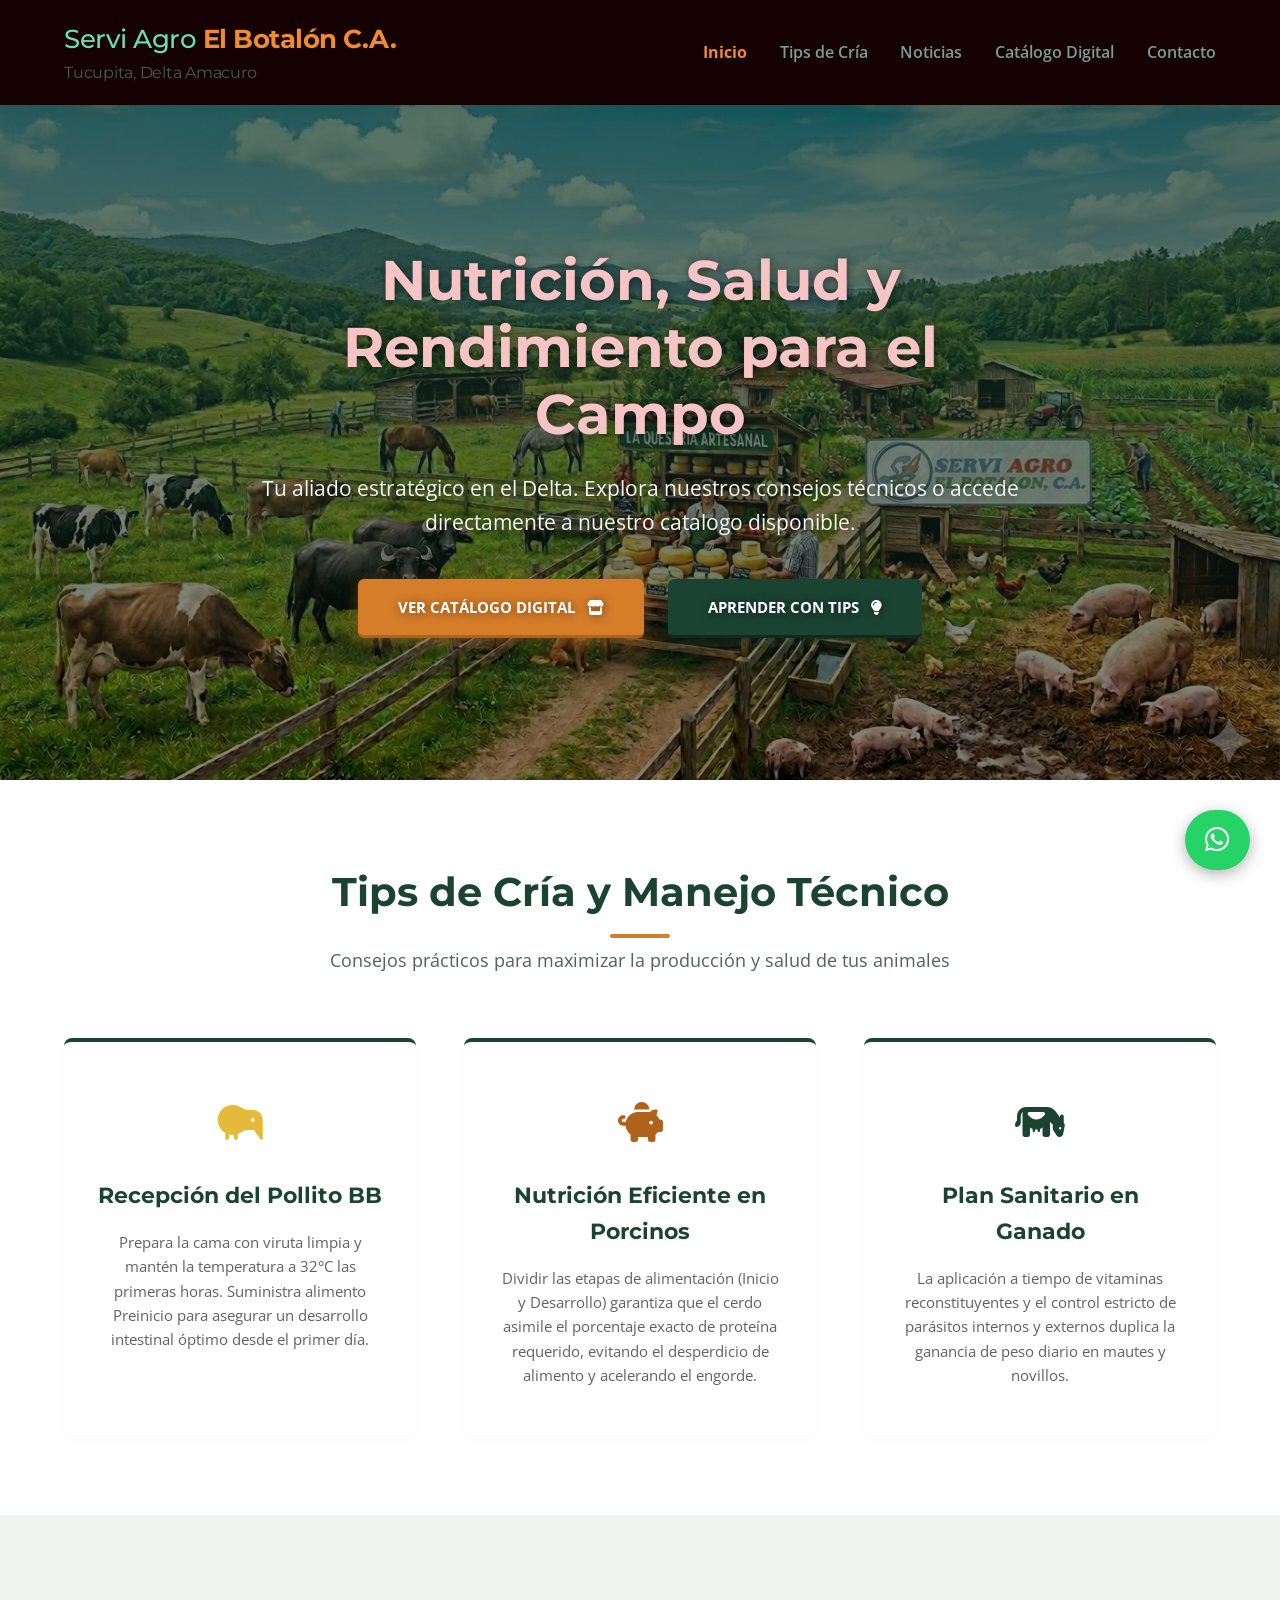
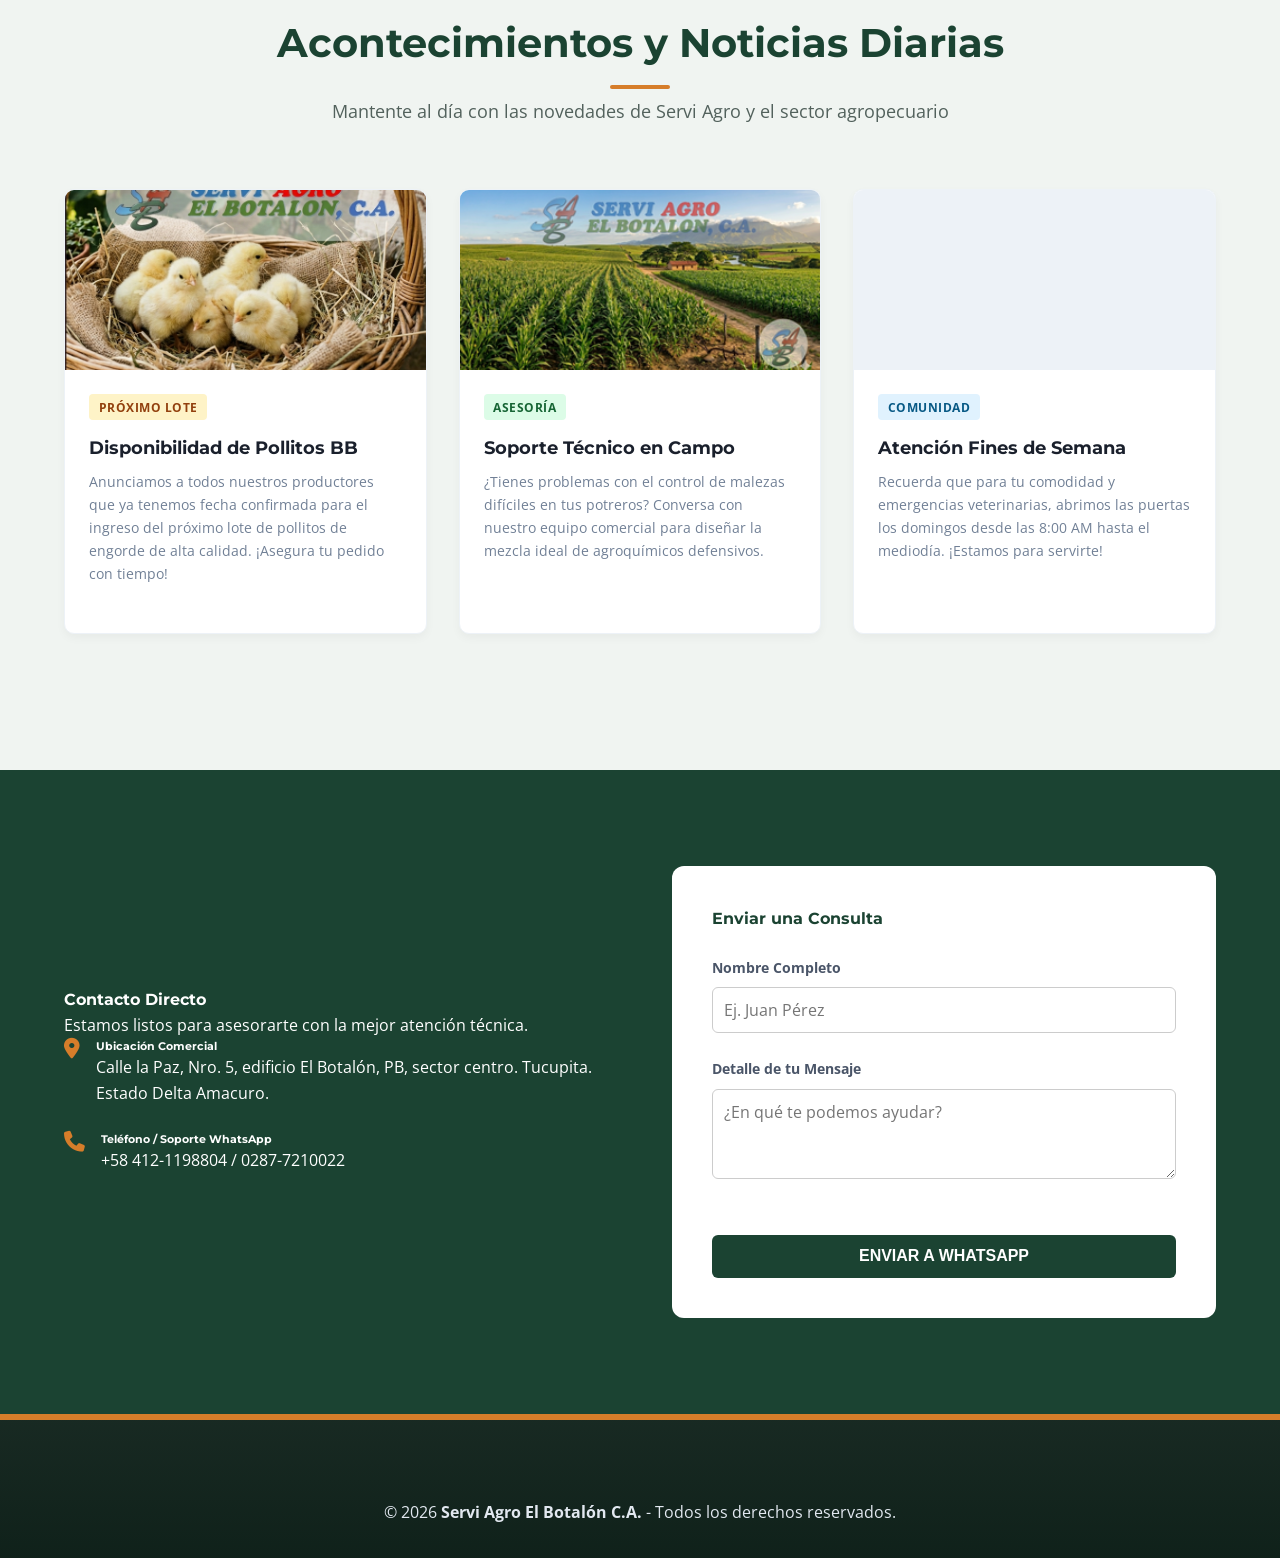
<file: index.html>
<!DOCTYPE html>
<html lang="es">
<head>
    <meta charset="UTF-8">
    <meta name="viewport" content="width=device-width, initial-scale=1.0">
    <title>Servi Agro El Botalón C.A. | Inicio y Tips Agropecuarios</title>
    <link rel="stylesheet" href="style.css">
    <link rel="stylesheet" href="https://cdnjs.cloudflare.com/ajax/libs/font-awesome/6.4.0/css/all.min.css">
    <link rel="preconnect" href="https://fonts.googleapis.com">
    <link rel="preconnect" href="https://fonts.gstatic.com" crossorigin>
    <link href="https://fonts.googleapis.com/css2?family=Montserrat:wght@400;700&family=Open+Sans:wght@400;600&display=swap" rel="stylesheet">
</head>
<body>

    <header class="header">
        <div class="container header-flex">
            <div class="logo">
                <h1>Servi Agro <span>El Botalón C.A.</span></h1>
                <h2>Tucupita, Delta Amacuro</h2>
            </div>
            <nav class="nav">
                <a href="index.html" class="active">Inicio</a>
                <a href="#tips">Tips de Cría</a>
                <a href="#noticias">Noticias</a>
                <a href="catalogo.html">Catálogo Digital</a>
                <a href="#contacto">Contacto</a>
            </nav>
        </div>
    </header>

    <section id="inicio" class="hero">
        <div class="hero-overlay"></div>
        <div class="container hero-content">
            <h2>Nutrición, Salud y Rendimiento para el Campo</h2>
            <p>Tu aliado estratégico en el Delta. Explora nuestros consejos técnicos o accede directamente a nuestro catalogo disponible.</p>
            <div class="hero-buttons" style="display: flex; gap: 1.5rem; flex-wrap: wrap; justify-content: center;">
                <a href="catalogo.html" class="btn-primary">Ver Catálogo Digital <i class="fas fa-store"></i></a>
                <a href="#tips" class="btn-primary" style="background-color: #1b4332; border-bottom: 3px solid #112a1f; box-shadow: 0 4px 15px rgba(27, 67, 50, 0.4);">Aprender con Tips <i class="fas fa-lightbulb"></i></a>
            </div>
        </div>
    </section>

    <!-- SECCIÓN NUEVA: TIPS DE CRÍA -->
    <section id="tips" class="features-section" style="background-color: #ffffff;">
        <div class="container">
            <div class="section-title">
                <h3>Tips de Cría y Manejo Técnico</h3>
                <p>Consejos prácticos para maximizar la producción y salud de tus animales</p>
            </div>
            <div class="features-grid">
                <div class="feature-item">
                    <div class="feature-icon"><i class="fas fa-kiwi-bird" style="color: #e5ba3b;"></i></div>
                    <h5>Recepción del Pollito BB</h5>
                    <p>Prepara la cama con viruta limpia y mantén la temperatura a 32°C las primeras horas. Suministra alimento Preinicio para asegurar un desarrollo intestinal óptimo desde el primer día.</p>
                </div>
                <div class="feature-item">
                    <div class="feature-icon"><i class="fas fa-piggy-bank" style="color: #b0621a;"></i></div>
                    <h5>Nutrición Eficiente en Porcinos</h5>
                    <p>Dividir las etapas de alimentación (Inicio y Desarrollo) garantiza que el cerdo asimile el porcentaje exacto de proteína requerido, evitando el desperdicio de alimento y acelerando el engorde.</p>
                </div>
                <div class="feature-item">
                    <div class="feature-icon"><i class="fas fa-cow fa-inverse" style="color: #1b4332;"></i></div>
                    <h5>Plan Sanitario en Ganado</h5>
                    <p>La aplicación a tiempo de vitaminas reconstituyentes y el control estricto de parásitos internos y externos duplica la ganancia de peso diario en mautes y novillos.</p>
                </div>
            </div>
        </div>
    </section>

    <!-- SECCIÓN NUEVA: NOTICIAS DIARIAS -->
    <section id="noticias" class="catalog-section" style="background-color: #f0f4f1;">
        <div class="container">
            <div class="section-title">
                <h3>Acontecimientos y Noticias Diarias</h3>
                <p>Mantente al día con las novedades de Servi Agro y el sector agropecuario</p>
            </div>
            
            <div class="products-grid">
                <!-- Tarjeta Noticia 1 -->
                <div class="product-item" style="cursor: default;">
                    <div class="product-img" style="background-image: url('img/pollitos.png'); height: 180px;"></div>
                    <div class="product-details">
                        <span class="badge badge-warning">Próximo Lote</span>
                        <h6>Disponibilidad de Pollitos BB</h6>
                        <p>Anunciamos a todos nuestros productores que ya tenemos fecha confirmada para el ingreso del próximo lote de pollitos de engorde de alta calidad. ¡Asegura tu pedido con tiempo!</p>
                    </div>
                </div>

                <!-- Tarjeta Noticia 2 -->
                <div class="product-item" style="cursor: default;">
                    <div class="product-img" style="background-image: url('img/campo.png'); height: 180px;"></div>
                    <div class="product-details">
                        <span class="badge badge-success">Asesoría</span>
                        <h6>Soporte Técnico en Campo</h6>
                        <p>¿Tienes problemas con el control de malezas difíciles en tus potreros? Conversa con nuestro equipo comercial para diseñar la mezcla ideal de agroquímicos defensivos.</p>
                    </div>
                </div>

                <!-- Tarjeta Noticia 3 -->
                <div class="product-item" style="cursor: default;">
                    <div class="product-img" style="background-image: url('https://images.unsplash.com/photo-1548199973-03cce0bbc87b?q=80&w=500&auto=format&fit=crop'); height: 180px;"></div>
                    <div class="product-details">
                        <span class="badge badge-info">Comunidad</span>
                        <h6>Atención Fines de Semana</h6>
                        <p>Recuerda que para tu comodidad y emergencias veterinarias, abrimos las puertas los domingos desde las 8:00 AM hasta el mediodía. ¡Estamos para servirte!</p>
                    </div>
                </div>
            </div>
        </div>
    </section>

    <!-- FORMULARIO DE CONTACTO -->
    <section id="contacto" class="contact-section">
        <div class="container contact-grid">
            <div class="contact-info">
                <h4>Contacto Directo</h4>
                <p class="contact-subtitle">Estamos listos para asesorarte con la mejor atención técnica.</p>
                <div class="info-item" style="display: flex; gap: 1rem; margin-bottom: 1.5rem;">
                    <i class="fas fa-location-dot" style="color:#d67d2a; font-size: 1.3rem;"></i>
                    <div><h6>Ubicación Comercial</h6><p>Calle la Paz, Nro. 5, edificio El Botalón, PB, sector centro. Tucupita. Estado Delta Amacuro.</p></div>
                </div>
                <div class="info-item" style="display: flex; gap: 1rem; margin-bottom: 1.5rem;">
                    <i class="fas fa-phone" style="color:#d67d2a; font-size: 1.3rem;"></i>
                    <div><h6>Teléfono / Soporte WhatsApp</h6><p>+58 412-1198804 / 0287-7210022</p></div>
                </div>
            </div>

            <div class="contact-form-container" style="background: white; color: #333; padding: 2.5rem; border-radius: 12px;">
                <h4 style="color: #1b4332; margin-bottom: 1.5rem;">Enviar una Consulta</h4>
                <form class="contact-form">
                    <div class="form-group">
                        <label>Nombre Completo</label>
                        <input type="text" id="form-name" placeholder="Ej. Juan Pérez" style="width:100%; padding:0.7rem; border: 1px solid #ccc; border-radius:6px;">
                    </div>
                    <div class="form-group" style="margin-top: 1rem;">
                        <label>Detalle de tu Mensaje</label>
                        <textarea id="form-message" rows="3" placeholder="¿En qué te podemos ayudar?" style="width:100%; padding:0.7rem; border: 1px solid #ccc; border-radius:6px;"></textarea>
                    </div>
                    <button type="button" class="btn-submit" style="width:100%; margin-top: 1.5rem; background: #1b4332; color: white; border: none; padding: 0.8rem; border-radius: 6px; font-weight: bold; cursor: pointer;">Enviar a WhatsApp</button>
                </form>
            </div>
        </div>
    </section>

    <footer class="footer">
        <div class="container footer-content">
            <p>&copy; 2026 <strong>Servi Agro El Botalón C.A.</strong> - Todos los derechos reservados.</p>
        </div>
    </footer>

    <a href="https://wa.me/584121198804?text=Hola!%20Me%20gustaría%20solicitar%20información." class="whatsapp-btn" target="_blank" rel="noopener noreferrer">
        <i class="fab fa-whatsapp"></i>
    </a>

</body>
</html>
</file>
<file: style.css>
/* CONFIGURACIÓN GENERAL Y FUENTES */
* {
    margin: 0;
    padding: 0;
    box-sizing: border-box;
}

html {
    scroll-behavior: smooth;
}

body {
    font-family: 'Open Sans', sans-serif;
    background-color: #ebf1eb;
    color: #2d3748;
    line-height: 1.6;
}

h1,
h2,
h3,
h4,
h5,
h6 {
    font-family: 'Montserrat', sans-serif;
}

.container {
    width: 90%;
    max-width: 1200px;
    margin: 0 auto;
}

/* ENCABEZADO (NAVBAR) */
.header {
    background-color: #150101;
    box-shadow: 0 4px 15px rgba(0, 0, 0, 0.08);
    position: sticky;
    top: 0;
    z-index: 1000;
    padding: 1.2rem 0;
}

.header-flex {
    display: flex;
    justify-content: space-between;
    align-items: center;
}

.logo h1 {
    font-size: 1.6rem;
    color: #6ae0af;
    font-weight: 500;
    letter-spacing: -0.5px;
}

.logo h1 span {
    color: #f08c2f;
    font-weight: 700;
}
.logo h2 {
    font-size: 1rem;
    color: #455d53;
    font-weight: 400;
    letter-spacing: -0.25px;
}
.nav a {
    color: #7c9d97;
    text-decoration: none;
    margin-left: 1.8rem;
    font-weight: 600;
    font-size: 1rem;
    transition: color 0.3s ease;
}

.nav a:hover {
    color: #1b4332;
}

/* SECCIÓN HERO (FONDO: CAMPO CON GANADO VACUNO) */
.hero {
    background: linear-gradient(rgba(27, 67, 50, 0.75), rgba(0, 0, 0, 0.45)),
        url('img/fondo.png') no-repeat center center/cover;;
    height: 75vh;
    display: flex;
    align-items: center;
    color: #f6c4c4;
    text-shadow: 1px 1px 10px rgba(0, 0, 0, 0.5);
}

.hero-content {
    text-align: center;    /* Centra el título y el párrafo */
    max-width: 800px;      /* Controla el ancho máximo del texto */
    margin: 0 auto;        /* Centra todo el bloque de contenido en la pantalla */
    display: flex;
    flex-direction: column;
    align-items: center;   /* Alinea el botón justo en el centro del eje vertical */
    justify-content: center;

}

.hero-content h2 {
    font-size: 3.5rem;
    font-weight: 700;
    line-height: 1.2;
    margin-bottom: 1.5rem;
}

.hero-content p {
    font-size: 1.3rem;
    margin-bottom: 2.5rem;
    font-weight: 400;
    color: #f2f9f6;
}

/* BOTÓN LLAMATIVO */
.btn-primary {
    display: inline-block;
    background-color: #d67d2a;
    color: #ffffff;
    padding: 1rem 2.5rem;
    text-decoration: none;
    border-radius: 6px;
    font-weight: 700;
    text-transform: uppercase;
    font-size: 0.95rem;
    box-shadow: 0 4px 15px rgba(214, 125, 42, 0.4);
    transition: all 0.3s ease;
    border-bottom: 3px solid #b0621a;
}

.btn-primary i {
    margin-left: 8px;
    transition: transform 0.3s;
}

.btn-primary:hover {
    background-color: #e58d3b;
    transform: translateY(-2px);
    box-shadow: 0 6px 20px rgba(214, 125, 42, 0.6);
}

.btn-primary:hover i {
    transform: translateX(4px);
}

/* SECCIÓN PRODUCTOS CON TARJETAS VISUALES LLAMATIVAS */
.products-section {
    padding: 6rem 0;
    background-color: #f0f4f1;
    background-image: radial-gradient(#d8e2dc 1px, transparent 1px);
    background-size: 20px 20px;
}

.section-title {
    text-align: center;
    margin-bottom: 4rem;
}

.section-title h3 {
    font-size: 2.5rem;
    color: #1b4332;
    margin-bottom: 0.5rem;
    position: relative;
    display: inline-block;
}

.section-title h3::after {
    content: '';
    display: block;
    width: 60px;
    height: 4px;
    background-color: #d67d2a;
    margin: 10px auto 0 auto;
    border-radius: 2px;
}

.section-title p {
    color: #52615c;
    font-size: 1.1rem;
}

/* REJILLA DE TARJETAS CON IMÁGENES ESPECÍFICAS */
.products-grid {
    display: grid;
    grid-template-columns: repeat(auto-fit, minmax(260px, 1fr));
    gap: 2.5rem;
}

.card {
    position: relative;
    height: 380px;
    border-radius: 12px;
    overflow: hidden;
    box-shadow: 0 10px 20px rgba(0, 0, 0, 0.1);
    transition: all 0.4s cubic-bezier(0.165, 0.84, 0.44, 1);
    display: flex;
    align-items: flex-end;
}

.card-medicina {
    background: url('https://images.unsplash.com/photo-1581888227599-779811939961?q=80&w=600&auto=format&fit=crop') no-repeat center center/cover;
}

.card-alimento {
    background: url('https://images.unsplash.com/photo-1516467508483-a7212febe31a?q=80&w=600&auto=format&fit=crop') no-repeat center center/cover;
}

.card-agroquimicos {
    background: url('https://images.unsplash.com/photo-1628155930542-3c7a64e2c833?q=80&w=600&auto=format&fit=crop') no-repeat center center/cover;
}

.card-accesorios {
    background: url('https://images.unsplash.com/photo-1548199973-03cce0bbc87b?q=80&w=600&auto=format&fit=crop') no-repeat center center/cover;
}

.card-overlay {
    position: absolute;
    top: 0;
    left: 0;
    width: 100%;
    height: 100%;
    background: linear-gradient(to top, rgba(11, 29, 22, 0.95) 40%, rgba(27, 67, 50, 0.4));
    transition: opacity 0.3s ease;
    z-index: 1;
}

.card-info {
    position: relative;
    z-index: 2;
    padding: 2rem;
    color: #ffffff;
    width: 100%;
}

.card-icon {
    font-size: 2.2rem;
    color: #d67d2a;
    margin-bottom: 1rem;
    transition: transform 0.3s ease;
}

.card h4 {
    font-size: 1.3rem;
    margin-bottom: 0.8rem;
    font-weight: 700;
}

.card p {
    font-size: 0.9rem;
    color: #e2e8f0;
    opacity: 0.9;
}

.card:hover {
    transform: translateY(-8px);
    box-shadow: 0 15px 30px rgba(27, 67, 50, 0.3);
}

.card:hover .card-overlay {
    background: linear-gradient(to top, rgba(214, 125, 42, 0.95) 50%, rgba(27, 67, 50, 0.3));
}

.card:hover .card-icon {
    color: #ffffff;
    transform: scale(1.1);
}

/* SECCIÓN VALORES (NUEVA) */
.features-section {
    padding: 5rem 0;
}

.features-grid {
    display: grid;
    grid-template-columns: repeat(auto-fit, minmax(300px, 1fr));
    gap: 3rem;
    text-align: center;
}

.feature-item {
    background: #fff;
    padding: 3rem 2rem;
    border-radius: 8px;
    box-shadow: 0 5px 15px rgba(0, 0, 0, 0.02);
    border-top: 4px solid #1b4332;
}

.feature-icon {
    font-size: 2.5rem;
    color: #1b4332;
    margin-bottom: 1.5rem;
}

.feature-item h5 {
    font-size: 1.4rem;
    color: #1b4332;
    margin-bottom: 1rem;
}

.feature-item p {
    color: #616161;
    font-size: 0.95rem;
}

/* SECCIÓN DE CONTACTO EXPANSIBLE (NUEVA) */
.contact-section {
    background-color: #1b4332;
    color: white;
    padding: 6rem 0;
}

.contact-grid {
    display: grid;
    grid-template-columns: repeat(auto-fit, minmax(350px, 1fr));
    gap: 4rem;
    align-items: center;
}

.contact-info-panel h3 {
    font-size: 2.2rem;
    margin-bottom: 1rem;
    color: #ffffff;
}

.contact-desc {
    color: #b3cbb9;
    margin-bottom: 2.5rem;
}

.info-link {
    display: flex;
    align-items: center;
    gap: 1.5rem;
    margin-bottom: 2rem;
}

.info-link i {
    font-size: 1.8rem;
    color: #d67d2a;
    background: rgba(255, 255, 255, 0.05);
    padding: 1rem;
    border-radius: 50%;
    width: 60px;
    height: 60px;
    display: flex;
    justify-content: center;
    align-items: center;
}

.info-link h6 {
    font-size: 1.1rem;
    margin-bottom: 0.2rem;
}

.info-link p {
    color: #d1e2d3;
}

/* PANEL DE FORMULARIO ESTILIZADO */
.contact-form-panel {
    background: #ffffff;
    color: #333;
    padding: 3rem;
    border-radius: 12px;
    box-shadow: 0 15px 30px rgba(0, 0, 0, 0.15);
}

.contact-form-panel h4 {
    font-size: 1.5rem;
    margin-bottom: 2rem;
    color: #1b4332;
}

.form-group {
    margin-bottom: 1.5rem;
}

.form-group label {
    display: block;
    font-weight: 700;
    margin-bottom: 0.5rem;
    font-size: 0.9rem;
    color: #4a5568;
}

.form-group input,
.form-group select,
.form-group textarea {
    width: 100%;
    padding: 0.8rem 1rem;
    border: 2px solid #e2e8f0;
    border-radius: 6px;
    font-family: inherit;
    font-size: 1rem;
    transition: border-color 0.3s;
}

.form-group input:focus,
.form-group select:focus,
.form-group textarea:focus {
    outline: none;
    border-color: #1b4332;
}

.btn-submit {
    width: 100%;
    background: #1b4332;
    color: white;
    border: none;
    padding: 1rem;
    font-size: 1rem;
    font-weight: 700;
    border-radius: 6px;
    cursor: pointer;
    text-transform: uppercase;
    transition: background 0.3s;
}

.btn-submit:hover {
    background: #2d6a4f;
}

/* PIE DE PÁGINA */
.footer {
    background: linear-gradient(rgba(11, 29, 22, 0.94), rgba(11, 29, 22, 0.98)),
        url('https://images.unsplash.com/photo-1500382017468-9049fed747ef?q=80&w=1000&auto=format&fit=crop') no-repeat center center/cover;
    color: #e2e8f0;
    padding: 5rem 0 2rem 0;
    text-align: center;
    border-top: 6px solid #d67d2a;
}

.footer-quote {
    max-width: 750px;
    margin: 0 auto 3rem auto;
    position: relative;
}

.quote-icon {
    font-size: 2rem;
    color: #d67d2a;
    margin-bottom: 1rem;
    opacity: 0.7;
}

.footer-quote .quote {
    font-style: italic;
    font-size: 1.3rem;
    line-height: 1.7;
    color: #ffffff;
    font-weight: 400;
}

.footer-info {
    border-top: 1px solid rgba(255, 255, 255, 0.1);
    padding-top: 1.8rem;
    font-size: 0.95rem;
    color: #a0aec0;
}

.footer-info strong {
    color: #ffffff;
}

/* BOTÓN FLOTANTE DE WHATSAPP */
.whatsapp-btn {
    position: fixed;
    bottom: 30px;
    right: 30px;
    background-color: #25d366;
    color: white;
    padding: 0 20px;
    height: 60px;
    border-radius: 50px;
    display: flex;
    justify-content: center;
    align-items: center;
    gap: 10px;
    font-size: 28px;
    box-shadow: 0 4px 15px rgba(0, 0, 0, 0.3);
    z-index: 10000;
    transition: all 0.3s ease;
    text-decoration: none;
}

.whatsapp-text {
    font-family: 'Montserrat', sans-serif;
    font-size: 0.95rem;
    font-weight: 700;
    letter-spacing: 0.5px;
}

.whatsapp-btn:hover {
    background-color: #128c7e;
    transform: scale(1.05);
    box-shadow: 0 6px 20px rgba(0, 0, 0, 0.4);
}

/* DISEÑO RESPONSIVO */
@media (max-width: 768px) {
    .header-flex {
        flex-direction: column;
        gap: 1.2rem;
    }

    .nav a {
        margin: 0 0.8rem;
    }

    .hero {
        height: 65vh;
    }

    .hero-content h2 {
        font-size: 2.2rem;
    }

    .hero-content p {
        font-size: 1.1rem;
    }

    .section-title h3 {
        font-size: 2rem;
    }

    .contact-form-panel {
        padding: 2rem 1.5rem;
    }

    .whatsapp-text {
        display: none;
    }

    .whatsapp-btn {
        width: 60px;
        padding: 0;
        bottom: 20px;
        right: 20px;
    }
}

/* SECCIÓN CATÁLOGO GENERAL */
.catalog-section {
    padding: 6rem 0;
    background-color: #f8faf9;
}

/* BLOQUES DE RUBROS */
.rubro-block {
    margin-bottom: 4rem;
    background: #ffffff;
    border-radius: 12px;
    padding: 2rem;
    box-shadow: 0 4px 20px rgba(0, 0, 0, 0.03);
    border: 1px solid #eef2f0;
}

.rubro-header {
    padding: 1.5rem 2rem;
    border-radius: 8px;
    color: #ffffff;
    margin-bottom: 2rem;
    box-shadow: 0 4px 12px rgba(0, 0, 0, 0.1);
}

.rubro-header h4 {
    font-size: 1.8rem;
    margin: 0;
    display: flex;
    align-items: center;
    gap: 12px;
}
/* ESTILOS DEL BUSCADOR */
.search-container {
    max-width: 600px;
    margin: 0 auto 3rem auto;
    padding: 0 1rem;
}

.search-box {
    position: relative;
    display: flex;
    align-items: center;
    background: #ffffff;
    border: 2px solid #e2e8f0;
    border-radius: 50px;
    padding: 0.2rem 1.5rem;
    box-shadow: 0 4px 12px rgba(27, 67, 50, 0.04);
    transition: all 0.3s ease;
}

.search-box:focus-within {
    border-color: #1b4332;
    box-shadow: 0 4px 20px rgba(27, 67, 50, 0.12);
}

.search-icon {
    color: #a0aec0;
    font-size: 1.2rem;
    margin-right: 10px;
}

#search-input {
    width: 100%;
    border: none;
    outline: none;
    padding: 0.8rem 0;
    font-size: 1.05rem;
    font-family: inherit;
    color: #2d3748;
}

.clear-btn {
    background: none;
    border: none;
    color: #a0aec0;
    cursor: pointer;
    font-size: 1.1rem;
    padding: 0 5px;
    transition: color 0.2s;
}

.clear-btn:hover {
    color: #e53e3e;
}

/* Ocultar bloques de rubro vacíos cuando se filtra */
.rubro-block.hidden, .subcategory-title.hidden {
    display: none !important;
}
/* Colores temáticos por Rubro */
.rubro-grandes {
    background: linear-gradient(135deg, #1b4332, #2d6a4f);
}

.rubro-pequenos {
    background: linear-gradient(135deg, #d67d2a, #e58d3b);
}

.rubro-agro {
    background: linear-gradient(135deg, #3f5e4d, #112a1f);
}
/* Nuevos degradados temáticos de Rubros */
.rubro-alimentos {
    background: linear-gradient(135deg, #b0621a, #d67d2a);
}

.rubro-avicola {
    background: linear-gradient(135deg, #cc9a06, #e5ba3b);
}

/* Nuevas Imágenes Profesionales de Marcador de Posición para Productos */
.img-alim-bovino {
    background-image: url('https://images.unsplash.com/photo-1570042225831-d98fa7577f1e?q=80&w=500&auto=format&fit=crop');
}

.img-alim-mascota {
    background-image: url('https://images.unsplash.com/photo-1589924691995-400dc9ebd109?q=80&w=500&auto=format&fit=crop');
}

.img-pollitos-bb {
    background-image: url('https://images.unsplash.com/photo-1604848698030-c434ba0861db?q=80&w=500&auto=format&fit=crop');
}
/* TÍTULOS DE SUBCATEGORÍAS */
.subcategory-title {
    margin: 1.5rem 0 1rem 0;
    padding-bottom: 0.5rem;
    border-bottom: 2px dashed #e2e8f0;
}

.subcategory-title h5 {
    font-size: 1.25rem;
    color: #4a5568;
    display: flex;
    align-items: center;
    gap: 8px;
}

/* REJILLA DE PRODUCTOS (GALLERY) */
.products-grid {
    display: grid;
    grid-template-columns: repeat(auto-fill, minmax(280px, 1fr));
    gap: 2rem;
    margin-bottom: 2.5rem;
}

/* TARJETA DE PRODUCTO INDIVIDUAL */
.product-item {
    background: #ffffff;
    border-radius: 10px;
    overflow: hidden;
    box-shadow: 0 4px 10px rgba(0, 0, 0, 0.04);
    border: 1px solid #edf2f7;
    transition: transform 0.3s ease, box-shadow 0.3s ease;
    display: flex;
    flex-direction: column;
}

.product-item:hover {
    transform: translateY(-5px);
    box-shadow: 0 10px 20px rgba(27, 67, 50, 0.08);
    border-color: #cbd5e0;
}

/* Contenedores de Imágenes de Producto */
.product-img {
    height: 200px;
    background-color: #edf2f7;
    background-position: center;
    background-size: cover;
    background-repeat: no-repeat;
}

/* Marcadores de posición de imágenes agro profesionales de Unsplash */
.img-vit-grandes {
    background-image: url('https://images.unsplash.com/photo-1547496502-affa22d38842?q=80&w=500&auto=format&fit=crop');
}

.img-vit-b12 {
    background-image: url('https://images.unsplash.com/photo-1607613009820-a29f7bb81c04?q=80&w=500&auto=format&fit=crop');
}

.img-ant-oxitetra {
    background-image: url('https://images.unsplash.com/photo-1584308666744-24d5c474f2ae?q=80&w=500&auto=format&fit=crop');
}

.img-inf-flunixin {
    background-image: url('https://images.unsplash.com/photo-1551326844-4df70f78d0e9?q=80&w=500&auto=format&fit=crop');
}

.img-vit-can {
    background-image: url('https://images.unsplash.com/photo-1628009368231-7bb7cfcb0def?q=80&w=500&auto=format&fit=crop');
}

.img-ant-pet {
    background-image: url('https://images.unsplash.com/photo-1611926653458-09294b3142bf?q=80&w=500&auto=format&fit=crop');
}

.img-acc-pechera {
    background-image: url('https://images.unsplash.com/photo-1541599540903-216a46cc1ad6?q=80&w=500&auto=format&fit=crop');
}

.img-agro-herbi {
    background-image: url('https://images.unsplash.com/photo-1592417817098-8f3d6eb19675?q=80&w=500&auto=format&fit=crop');
}

.img-insumo-aspersora {
    background-image: url('https://images.unsplash.com/photo-1622383563227-04401ab4e5ea?q=80&w=500&auto=format&fit=crop');
}

.product-details {
    padding: 1.5rem;
    display: flex;
    flex-direction: column;
    flex-grow: 1;
}

/* ETIQUETAS (BADGES) */
.badge {
    align-self: flex-start;
    background: #e2e8f0;
    color: #4a5568;
    font-size: 0.75rem;
    font-weight: 700;
    padding: 0.2rem 0.6rem;
    border-radius: 4px;
    text-transform: uppercase;
    margin-bottom: 0.8rem;
    letter-spacing: 0.5px;
}

.badge-danger {
    background: #fee2e2;
    color: #991b1b;
}

.badge-primary {
    background: #0426e3;
    color: #ffffff;
    font-size: 1rem;
}

.badge-warning {
    background: #fef3c7;
    color: #92400e;
}

.badge-info {
    background: #e0f2fe;
    color: #075985;
}

.badge-success {
    background: #dcfce7;
    color: #166534;
}

.product-details h6 {
    font-size: 1.15rem;
    color: #1a202c;
    margin-bottom: 0.5rem;
    font-weight: 700;
}

.product-details p {
    font-size: 0.9rem;
    color: #718096;
    margin-bottom: 1.5rem;
    flex-grow: 1;
}

/* BOTÓN WHATSAPP INTEGRADO POR PRODUCTO */
.btn-product-wa {
    background-color: #25d366;
    color: #ffffff;
    text-align: center;
    padding: 0.7rem;
    border-radius: 6px;
    text-decoration: none;
    font-weight: 700;
    font-size: 0.9rem;
    display: flex;
    justify-content: center;
    align-items: center;
    gap: 8px;
    transition: background 0.3s;
    border-bottom: 2px solid #1eaf53;
}

.btn-product-wa:hover {
    background-color: #1eaf53;
}

/* AJUSTES RESPONSIVOS */
@media (max-width: 576px) {
    .rubro-block {
        padding: 1rem;
    }

    .rubro-header h4 {
        font-size: 1.4rem;
    }
}
/* VENTANA MODAL (FONDO OSCURO) */
/* ==========================================
   VENTANA MODAL MODERNA (ESTILOS ACTUALIZADOS)
   ========================================== */
/* VENTANA MODAL (FONDO OSCURO Y DESENFOQUE) */
.modal {
    display: none; 
    position: fixed;
    z-index: 2000;
    padding-top: 60px; 
    left: 0;
    top: 0;
    width: 100%;
    height: 100%;
    overflow: auto;
    background-color: rgba(15, 23, 42, 0.85); /* Fondo azul oscuro/negro profundo elegante */
    backdrop-filter: blur(8px); 
    -webkit-backdrop-filter: blur(8px); 
    transition: opacity 0.4s ease;
}

/* CONTENIDO DE LA IMAGEN (ANIMACIÓN FLUIDA) */
.modal-content {
    margin: auto;
    display: block;
    max-width: 85%;
    max-height: 75vh;
    border-radius: 12px; 
    box-shadow: 0 25px 50px -12px rgba(0, 0, 0, 0.5); 
    border: 1px solid rgba(255, 255, 255, 0.1); 
    animation: emersionModerna 0.4s cubic-bezier(0.34, 1.56, 0.64, 1) forwards;
}

@keyframes emersionModerna {
    from { 
        transform: scale(0.85) translateY(20px); 
        opacity: 0; 
    }
    to { 
        transform: scale(1) translateY(0); 
        opacity: 1; 
    }
}

/* BOTÓN DE CERRAR (CIRCULAR Y ESTILIZADO) */
.modal-close {
    position: absolute;
    top: 25px;
    right: 35px;
    color: rgba(255, 255, 255, 0.7);
    font-size: 32px;
    font-weight: 300; 
    transition: all 0.3s ease;
    cursor: pointer;
    background: rgba(255, 255, 255, 0.1);
    width: 50px;
    height: 50px;
    display: flex;
    align-items: center;
    justify-content: center;
    border-radius: 50%; 
    border: 1px solid rgba(255, 255, 255, 0.2);
}

.modal-close:hover {
    color: #ffffff;
    background: rgba(220, 38, 38, 0.9); /* Rojo sutil en hover */
    transform: rotate(90deg); 
    border-color: transparent;
}

/* TEXTO DEL NOMBRE DEL PRODUCTO */
#modal-caption {
    margin: 20px auto 0 auto;
    display: block;
    width: 80%;
    max-width: 700px;
    text-align: center;
    color: #ffffff;
    font-family: 'Montserrat', sans-serif;
    font-size: 1.4rem;
    font-weight: 600;
    letter-spacing: 0.5px;
    text-shadow: 0 2px 10px rgba(0,0,0,0.5);
    animation: entradaTexto 0.5s ease forwards;
}

@keyframes entradaTexto {
    from { 
        transform: translateY(15px); 
        opacity: 0; 
    }
    to { 
        transform: translateY(0); 
        opacity: 1; 
    }
}

/* MEJORA EN LAS IMÁGENES DEL CATÁLOGO ORIGINAL */
.product-img {
    cursor: pointer;
    transition: all 0.3s ease;
}

.product-img:hover {
    transform: scale(1.03);
    filter: brightness(1.05);
}
/* Indicador de página activa en el menú */
.nav a.active {
    color: #f08c2f !important;
    font-weight: 700;
}
</file>
